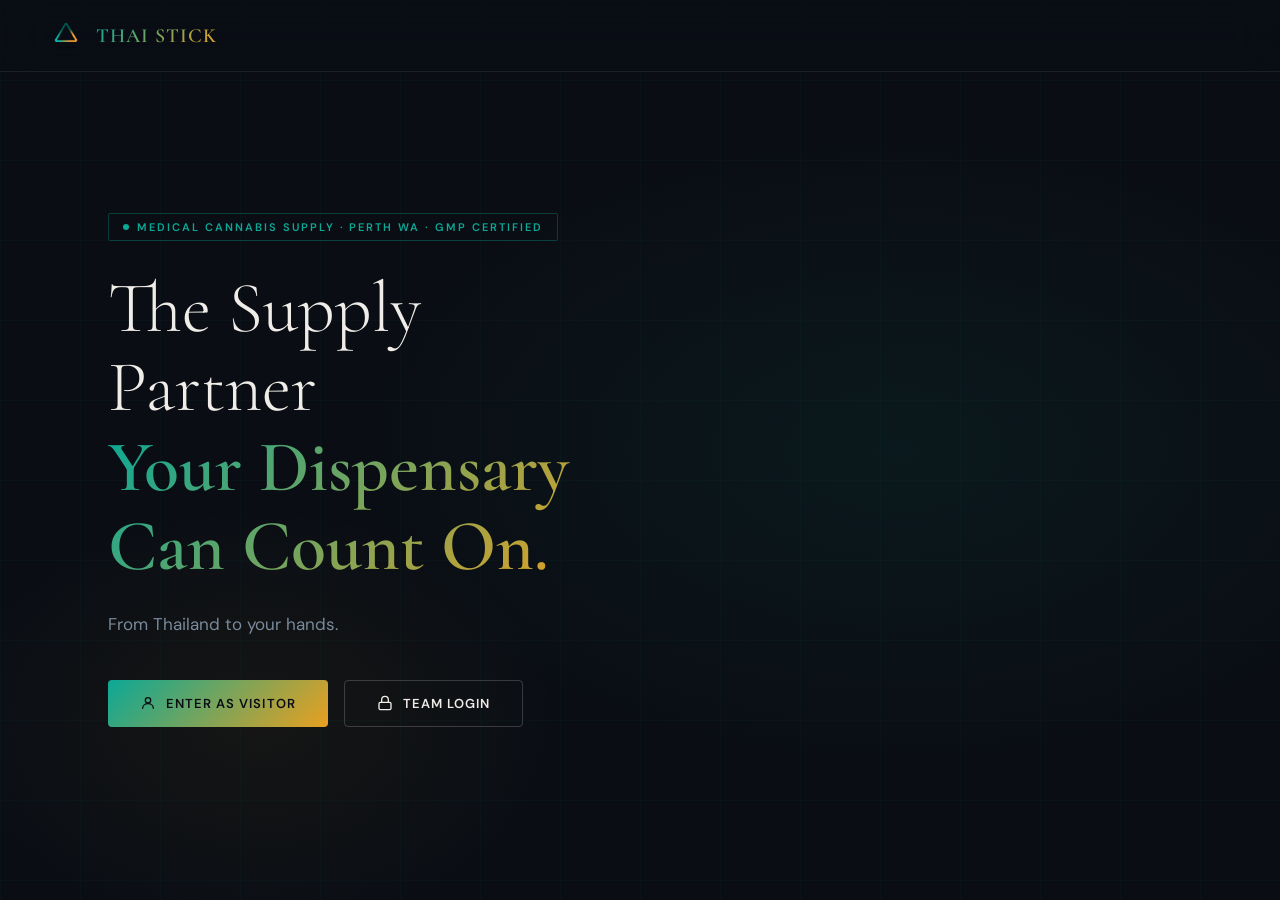
<file: index.html>
<!DOCTYPE html>
<html lang="en">
<head>
<meta charset="UTF-8"/>
<meta name="viewport" content="width=device-width, initial-scale=1.0"/>
<title>Thai Stick — Access</title>
<link rel="preconnect" href="https://fonts.googleapis.com">
<link href="https://fonts.googleapis.com/css2?family=Cormorant+Garamond:wght@300;400;500;600&family=DM+Sans:wght@300;400;500;600&family=DM+Mono:wght@400;500&display=swap" rel="stylesheet">
<link rel="stylesheet" href="styles.css">
<style>
.btn-access {
  display: inline-flex; align-items: center; gap: 10px;
  font-family: var(--font-body); font-size: 13px; font-weight: 600;
  letter-spacing: 0.08em; text-transform: uppercase;
  padding: 14px 32px; border-radius: 4px; cursor: pointer;
  border: none; transition: opacity 0.2s;
}
.btn-access-visitor {
  background: var(--grad); color: var(--dark);
}
.btn-access-visitor:hover { opacity: 0.85; }
.btn-access-team {
  background: transparent; color: var(--light);
  border: 1px solid rgba(255,255,255,0.18);
  transition: border-color 0.2s;
}
.btn-access-team:hover { border-color: rgba(255,255,255,0.4); }

/* PIN modal */
.pin-overlay { display: none; position: fixed; inset: 0; background: rgba(0,0,0,0.7); z-index: 2000; align-items: center; justify-content: center; }
.pin-overlay.open { display: flex; }
.pin-modal { background: var(--dark-2); border: 1px solid var(--border); border-radius: 12px; padding: 40px; width: 360px; max-width: 90vw; text-align: center; position: relative; }
.pin-title { font-family: var(--font-disp); font-size: 26px; font-weight: 400; color: var(--light); margin-bottom: 8px; }
.pin-sub { font-size: 13px; color: var(--muted); margin-bottom: 32px; }
.pin-inputs { display: flex; gap: 12px; justify-content: center; margin-bottom: 24px; }
.pin-digit { width: 56px; height: 64px; background: var(--dark-3); border: 1px solid var(--border); border-radius: 8px; color: var(--light); font-size: 28px; font-family: var(--font-mono); text-align: center; outline: none; transition: border-color 0.2s; }
.pin-digit:focus { border-color: var(--teal); }
.pin-error { font-size: 12px; color: #ff6b6b; margin-bottom: 16px; min-height: 18px; display: none; line-height: 1.5; }
.pin-error.show { display: block; }
.pin-submit { width: 100%; background: var(--grad); border: none; color: var(--dark); padding: 14px; font-size: 13px; font-weight: 600; letter-spacing: 0.08em; text-transform: uppercase; border-radius: 4px; cursor: pointer; transition: opacity 0.2s; font-family: var(--font-body); }
.pin-submit:hover { opacity: 0.85; }
.pin-submit:disabled { opacity: 0.5; cursor: not-allowed; }
.pin-close { position: absolute; top: 16px; right: 20px; background: none; border: none; color: var(--muted); font-size: 22px; cursor: pointer; line-height: 1; transition: color 0.2s; }
.pin-close:hover { color: var(--light); }

/* Registration modal */
.reg-label { display: block; font-size: 11px; color: var(--muted); font-weight: 600; letter-spacing: 0.08em; text-transform: uppercase; margin-bottom: 6px; }
.reg-input { width: 100%; background: var(--dark-3); border: 1px solid var(--border); border-radius: 8px; color: var(--light); font-size: 14px; font-family: var(--font-body); padding: 12px 16px; outline: none; transition: border-color 0.2s; box-sizing: border-box; }
.reg-input:focus { border-color: var(--teal); }
.reg-back { background: none; border: none; color: var(--muted); font-size: 12px; cursor: pointer; margin-top: 14px; font-family: var(--font-body); transition: color 0.2s; }
.reg-back:hover { color: var(--light); }
</style>
</head>
<body>

<nav>
  <a class="nav-logo" href="#">
    <img src="Thai Stick Logo.png" alt="Thai Stick">
    <span class="nav-logo-text">THAI STICK</span>
  </a>
</nav>

<section id="hero">
  <div class="hero-bg"></div>
  <div class="hero-grid-lines"></div>
  <div class="container">
    <div class="hero-inner">
      <div class="hero-content">
        <div class="hero-eyebrow">Medical Cannabis Supply · Perth WA · GMP Certified</div>
        <h1 class="hero-title">
          The Supply Partner
          <strong class="grad-text">Your Dispensary Can Count On.</strong>
        </h1>
        <p class="hero-sub">From Thailand to your hands.</p>
        <div class="hero-actions">
          <button class="btn-access btn-access-visitor" onclick="goVisitor()">
            <svg width="16" height="16" viewBox="0 0 24 24" fill="none" stroke="currentColor" stroke-width="2" stroke-linecap="round" stroke-linejoin="round"><circle cx="12" cy="8" r="4"/><path d="M4 20c0-4 3.6-7 8-7s8 3 8 7"/></svg>
            Enter As Visitor
          </button>
          <button class="btn-access btn-access-team" onclick="openPinModal()">
            <svg width="16" height="16" viewBox="0 0 24 24" fill="none" stroke="currentColor" stroke-width="2" stroke-linecap="round" stroke-linejoin="round"><rect x="3" y="11" width="18" height="11" rx="2"/><path d="M7 11V7a5 5 0 0 1 10 0v4"/></svg>
            Team Login
          </button>
        </div>
      </div>
    </div>
  </div>
</section>

<!-- VISITOR REGISTRATION MODAL -->
<div class="pin-overlay" id="reg-overlay">
  <div class="pin-modal" style="width:420px;max-width:92vw;">
    <div class="pin-title">Welcome</div>
    <div class="pin-sub">Please introduce yourself to view the catalogue</div>
    <div class="pin-error" id="reg-error">Please fill in all fields.</div>
    <div style="display:flex;flex-direction:column;gap:16px;margin-bottom:24px;text-align:left;">
      <div>
        <label class="reg-label">Full Name</label>
        <input class="reg-input" type="text" id="reg-name">
      </div>
      <div>
        <label class="reg-label">Company</label>
        <input class="reg-input" type="text" id="reg-company">
      </div>
      <div>
        <label class="reg-label">Email</label>
        <input class="reg-input" type="email" id="reg-email">
      </div>
      <div>
        <label class="reg-label">Phone Number</label>
        <input class="reg-input" type="tel" id="reg-phone">
      </div>
    </div>
    <button class="pin-submit" id="reg-submit" onclick="submitRegistration()">Access Catalogue</button>
    <div style="text-align:center;">
      <button class="reg-back" onclick="closeRegModal()">← Go Back</button>
      <button class="reg-back" onclick="openCustomerPinModal()" style="margin-left:16px;color:var(--teal);">Access with a Pin →</button>
    </div>
  </div>
</div>

<!-- CUSTOMER PIN MODAL -->
<div class="pin-overlay" id="customer-pin-overlay" onclick="closeCustomerPinOutside(event)">
  <div class="pin-modal">
    <button class="pin-close" onclick="closeCustomerPinModal()">×</button>
    <div class="pin-title">Customer Access</div>
    <div class="pin-sub">Enter your 4-digit customer PIN</div>
    <div class="pin-inputs">
      <input class="pin-digit" type="password" inputmode="numeric" maxlength="1" id="cp0" oninput="customerPinInput(0)" onkeydown="customerPinKeyDown(event,0)">
      <input class="pin-digit" type="password" inputmode="numeric" maxlength="1" id="cp1" oninput="customerPinInput(1)" onkeydown="customerPinKeyDown(event,1)">
      <input class="pin-digit" type="password" inputmode="numeric" maxlength="1" id="cp2" oninput="customerPinInput(2)" onkeydown="customerPinKeyDown(event,2)">
      <input class="pin-digit" type="password" inputmode="numeric" maxlength="1" id="cp3" oninput="customerPinInput(3)" onkeydown="customerPinKeyDown(event,3)">
    </div>
    <div class="pin-error" id="customer-pin-error">Invalid PIN. Please try again or contact Thai Stick.</div>
    <button class="pin-submit" id="customer-pin-submit" onclick="submitCustomerPin()">Verify Access</button>
  </div>
</div>

<!-- PIN MODAL -->
<div class="pin-overlay" id="pin-overlay" onclick="closePinOutside(event)">
  <div class="pin-modal">
    <button class="pin-close" onclick="closePinModal()">×</button>
    <div class="pin-title">Team Access</div>
    <div class="pin-sub">Enter your 4-digit access code</div>
    <div class="pin-inputs">
      <input class="pin-digit" type="password" inputmode="numeric" maxlength="1" id="p0" oninput="pinInput(0)" onkeydown="pinKeyDown(event,0)">
      <input class="pin-digit" type="password" inputmode="numeric" maxlength="1" id="p1" oninput="pinInput(1)" onkeydown="pinKeyDown(event,1)">
      <input class="pin-digit" type="password" inputmode="numeric" maxlength="1" id="p2" oninput="pinInput(2)" onkeydown="pinKeyDown(event,2)">
      <input class="pin-digit" type="password" inputmode="numeric" maxlength="1" id="p3" oninput="pinInput(3)" onkeydown="pinKeyDown(event,3)">
    </div>
    <div class="pin-error" id="pin-error">Invalid Access Code. Please try again or contact your Administrator.</div>
    <button class="pin-submit" id="pin-submit" onclick="submitPin()">Verify Access</button>
  </div>
</div>

<script>
const APPS_SCRIPT_URL = 'https://script.google.com/macros/s/AKfycbzha6ED7R4JqAXq0AqoBk1bndu0hJwDbyBrzJQawB093HvwGZT7fUQZ9cP7JzYGpPucEA/exec';

function goVisitor() {
  const existing = localStorage.getItem('visitor_info');
  if (existing) {
    sessionStorage.setItem('access', 'visitor');
    window.location.href = 'portfolio.html';
  } else {
    document.getElementById('reg-overlay').classList.add('open');
    setTimeout(() => document.getElementById('reg-name').focus(), 50);
  }
}
function closeRegModal() {
  document.getElementById('reg-overlay').classList.remove('open');
  document.getElementById('reg-error').classList.remove('show');
}
async function submitRegistration() {
  const name = document.getElementById('reg-name').value.trim();
  const company = document.getElementById('reg-company').value.trim();
  const email = document.getElementById('reg-email').value.trim();
  const phone = document.getElementById('reg-phone').value.trim();
  const err = document.getElementById('reg-error');
  const btn = document.getElementById('reg-submit');
  if (!name || !company || !email || !phone) {
    err.textContent = 'Please fill in all fields.';
    err.classList.add('show');
    return;
  }
  btn.disabled = true;
  btn.textContent = 'Saving…';
  err.classList.remove('show');
  const info = { name, company, email, phone };
  localStorage.setItem('visitor_info', JSON.stringify(info));
  try {
    await fetch(APPS_SCRIPT_URL, {
      method: 'POST',
      mode: 'no-cors',
      headers: { 'Content-Type': 'application/json' },
      body: JSON.stringify({ sheet: 'VisitorLog', ...info })
    });
  } catch(e) { /* continue even if logging fails */ }
  sessionStorage.setItem('access', 'visitor');
  window.location.href = 'portfolio.html';
}
function openPinModal() {
  document.getElementById('pin-overlay').classList.add('open');
  resetPin();
  setTimeout(() => document.getElementById('p0').focus(), 50);
}
function closePinModal() {
  document.getElementById('pin-overlay').classList.remove('open');
  resetPin();
}
function closePinOutside(e) {
  if (e.target === document.getElementById('pin-overlay')) closePinModal();
}
function resetPin() {
  ['p0','p1','p2','p3'].forEach(id => document.getElementById(id).value = '');
  const err = document.getElementById('pin-error');
  err.classList.remove('show');
  err.textContent = 'Invalid Access Code. Please try again or contact your Administrator.';
  const btn = document.getElementById('pin-submit');
  btn.disabled = false;
  btn.textContent = 'Verify Access';
}
function pinInput(i) {
  const val = document.getElementById('p' + i).value;
  if (!/^\d$/.test(val)) { document.getElementById('p' + i).value = ''; return; }
  if (i < 3) document.getElementById('p' + (i + 1)).focus();
  const pin = ['p0','p1','p2','p3'].map(id => document.getElementById(id).value).join('');
  if (pin.length === 4) submitPin();
}
function pinKeyDown(e, i) {
  if (e.key === 'Backspace' && !document.getElementById('p' + i).value && i > 0) {
    document.getElementById('p' + (i - 1)).focus();
  }
}
function fetchSheet(sheetName) {
  return new Promise((resolve, reject) => {
    const cb = 'cb_' + Date.now() + '_' + Math.random().toString(36).slice(2);
    const script = document.createElement('script');
    window[cb] = (data) => { delete window[cb]; document.head.removeChild(script); resolve(data); };
    script.src = `${APPS_SCRIPT_URL}?sheet=${sheetName}&callback=${cb}`;
    script.onerror = () => { delete window[cb]; reject(new Error('Failed')); };
    document.head.appendChild(script);
  });
}
async function submitPin() {
  const pin = ['p0','p1','p2','p3'].map(id => document.getElementById(id).value).join('');
  if (pin.length < 4) return;
  const btn = document.getElementById('pin-submit');
  const err = document.getElementById('pin-error');
  btn.disabled = true;
  btn.textContent = 'Verifying…';
  err.classList.remove('show');
  try {
    const rows = await fetchSheet('Pins');
    const match = rows && rows.find(r => String(r.pin).trim() === pin.trim());
    if (match) {
      sessionStorage.setItem('rep_name', match.name || '');
      sessionStorage.setItem('access', 'team');
      window.location.href = 'ThaiStick_Website.html';
    } else {
      err.classList.add('show');
      btn.disabled = false;
      btn.textContent = 'Verify Access';
      ['p0','p1','p2','p3'].forEach(id => document.getElementById(id).value = '');
      document.getElementById('p0').focus();
    }
  } catch(e) {
    err.textContent = 'Connection error. Please try again.';
    err.classList.add('show');
    btn.disabled = false;
    btn.textContent = 'Verify Access';
  }
}

function openCustomerPinModal() {
  closeRegModal();
  document.getElementById('customer-pin-overlay').classList.add('open');
  resetCustomerPin();
  setTimeout(() => document.getElementById('cp0').focus(), 50);
}
function closeCustomerPinModal() {
  document.getElementById('customer-pin-overlay').classList.remove('open');
  resetCustomerPin();
}
function closeCustomerPinOutside(e) {
  if (e.target === document.getElementById('customer-pin-overlay')) closeCustomerPinModal();
}
function resetCustomerPin() {
  ['cp0','cp1','cp2','cp3'].forEach(id => document.getElementById(id).value = '');
  const err = document.getElementById('customer-pin-error');
  err.classList.remove('show');
  err.textContent = 'Invalid PIN. Please try again or contact Thai Stick.';
  const btn = document.getElementById('customer-pin-submit');
  btn.disabled = false;
  btn.textContent = 'Verify Access';
}
function customerPinInput(i) {
  const val = document.getElementById('cp' + i).value;
  if (!/^\d$/.test(val)) { document.getElementById('cp' + i).value = ''; return; }
  if (i < 3) document.getElementById('cp' + (i + 1)).focus();
  const pin = ['cp0','cp1','cp2','cp3'].map(id => document.getElementById(id).value).join('');
  if (pin.length === 4) submitCustomerPin();
}
function customerPinKeyDown(e, i) {
  if (e.key === 'Backspace' && !document.getElementById('cp' + i).value && i > 0) {
    document.getElementById('cp' + (i - 1)).focus();
  }
}
async function submitCustomerPin() {
  const pin = ['cp0','cp1','cp2','cp3'].map(id => document.getElementById(id).value).join('');
  if (pin.length < 4) return;
  const btn = document.getElementById('customer-pin-submit');
  const err = document.getElementById('customer-pin-error');
  btn.disabled = true;
  btn.textContent = 'Verifying…';
  err.classList.remove('show');
  try {
    const rows = await fetchSheet('Customer_Pins');
    const match = rows && rows.find(r => String(r.pin).trim() === pin.trim());
    if (match) {
      sessionStorage.setItem('access', 'visitor');
      sessionStorage.setItem('customer_name', match.name || '');
      window.location.href = 'portfolio.html';
    } else {
      err.classList.add('show');
      btn.disabled = false;
      btn.textContent = 'Verify Access';
      ['cp0','cp1','cp2','cp3'].forEach(id => document.getElementById(id).value = '');
      document.getElementById('cp0').focus();
    }
  } catch(e) {
    err.textContent = 'Connection error. Please try again.';
    err.classList.add('show');
    btn.disabled = false;
    btn.textContent = 'Verify Access';
  }
}

// Nav scroll effect
window.addEventListener('scroll', () => {
  const nav = document.querySelector('nav');
  if (nav) nav.style.background = window.scrollY > 60 ? 'rgba(10,14,20,0.97)' : 'rgba(10,14,20,0.85)';
});
</script>
</body>
</html>
</file>
<file: styles.css>
﻿
:root {
  --teal:       #0BA896;
  --teal-dark:  #077A6E;
  --teal-glow:  rgba(11,168,150,0.15);
  --amber:      #E8A020;
  --amber-dark: #C07010;
  --amber-glow: rgba(232,160,32,0.15);
  --dark:       #0A0E14;
  --dark-2:     #111820;
  --dark-3:     #1A2230;
  --dark-4:     #222E40;
  --light:      #F0EDE8;
  --light-2:    #D8D4CC;
  --muted:      #7A8A9A;
  --border:     rgba(255,255,255,0.08);
  --font-disp:  'Cormorant Garamond', serif;
  --font-body:  'DM Sans', sans-serif;
  --font-mono:  'DM Mono', monospace;
  --grad:       linear-gradient(135deg, var(--teal), var(--amber));
  --grad-text:  linear-gradient(135deg, #0BA896 0%, #E8A020 100%);
}

*, *::before, *::after { box-sizing: border-box; margin: 0; padding: 0; }

html { scroll-behavior: smooth; }

body {
  font-family: var(--font-body);
  background: var(--dark);
  color: var(--light);
  overflow-x: hidden;
  cursor: default;
}

/* ── SCROLLBAR ── */
::-webkit-scrollbar { width: 4px; }
::-webkit-scrollbar-track { background: var(--dark); }
::-webkit-scrollbar-thumb { background: var(--teal); border-radius: 2px; }

/* ── GRADIENT TEXT ── */
.grad-text {
  background: var(--grad-text);
  -webkit-background-clip: text;
  -webkit-text-fill-color: transparent;
  background-clip: text;
}

/* ══════════════════════════════
   NAV
══════════════════════════════ */
nav {
  position: fixed; top: 0; left: 0; right: 0; z-index: 1000;
  display: flex; align-items: center; justify-content: space-between;
  padding: 0 48px;
  height: 72px;
  background: rgba(10,14,20,0.85);
  backdrop-filter: blur(20px);
  border-bottom: 1px solid var(--border);
  transition: all 0.3s;
}
.nav-logo {
  display: flex; align-items: center; gap: 12px;
  text-decoration: none;
}
.nav-logo img { height: 36px; width: 36px; object-fit: contain; }
.nav-logo-text {
  font-family: var(--font-disp);
  font-size: 20px; font-weight: 600;
  letter-spacing: 0.05em;
  background: var(--grad-text);
  -webkit-background-clip: text;
  -webkit-text-fill-color: transparent;
  background-clip: text;
}
.nav-links {
  display: flex; align-items: center; gap: 36px;
  list-style: none;
}
.nav-links a {
  color: var(--light-2);
  text-decoration: none;
  font-size: 13px;
  font-weight: 500;
  letter-spacing: 0.06em;
  text-transform: uppercase;
  transition: color 0.2s;
}
.nav-links a:hover { color: var(--teal); }
.nav-cta {
  background: var(--grad);
  color: var(--dark) !important;
  padding: 8px 20px;
  border-radius: 4px;
  font-weight: 600 !important;
  transition: opacity 0.2s !important;
}
.nav-cta:hover { opacity: 0.85; color: var(--dark) !important; }

/* mobile nav toggle */
.nav-toggle { display: none; flex-direction: column; gap: 5px; cursor: pointer; }
.nav-toggle span { width: 22px; height: 1.5px; background: var(--light); border-radius: 2px; transition: all 0.3s; }

/* ══════════════════════════════
   SECTIONS GENERAL
══════════════════════════════ */
section { position: relative; }
.container { max-width: 1160px; margin: 0 auto; padding: 0 48px; }
.section-label {
  font-size: 11px; font-weight: 600; letter-spacing: 0.2em;
  text-transform: uppercase; color: var(--teal);
  margin-bottom: 16px;
}
.section-title {
  font-family: var(--font-disp);
  font-size: clamp(36px, 5vw, 54px);
  font-weight: 400; line-height: 1.15;
  margin-bottom: 20px;
}
.section-sub {
  font-size: 16px; color: var(--muted);
  line-height: 1.7; max-width: 560px;
}
.divider {
  width: 48px; height: 2px;
  background: var(--grad);
  margin: 24px 0;
}

/* ══════════════════════════════
   HERO — SCREEN 1
══════════════════════════════ */
#hero {
  min-height: 100vh;
  display: flex; align-items: center;
  padding: 120px 0 80px;
  overflow: hidden;
}
.hero-bg {
  position: absolute; inset: 0; z-index: 0;
  background:
    radial-gradient(ellipse 60% 50% at 70% 50%, rgba(11,168,150,0.07) 0%, transparent 70%),
    radial-gradient(ellipse 40% 40% at 20% 80%, rgba(232,160,32,0.05) 0%, transparent 60%),
    var(--dark);
}
.hero-grid-lines {
  position: absolute; inset: 0; z-index: 0; opacity: 0.03;
  background-image:
    linear-gradient(var(--teal) 1px, transparent 1px),
    linear-gradient(90deg, var(--teal) 1px, transparent 1px);
  background-size: 80px 80px;
}
.hero-inner {
  position: relative; z-index: 1;
  display: grid; grid-template-columns: 1fr 1fr;
  gap: 80px; align-items: center;
}
.hero-eyebrow {
  display: inline-flex; align-items: center; gap: 8px;
  font-size: 11px; font-weight: 600; letter-spacing: 0.18em;
  text-transform: uppercase; color: var(--teal);
  border: 1px solid rgba(11,168,150,0.3);
  padding: 6px 14px; border-radius: 2px;
  margin-bottom: 28px;
}
.hero-eyebrow::before {
  content: ''; width: 6px; height: 6px;
  border-radius: 50%; background: var(--teal);
  animation: pulse 2s infinite;
}
@keyframes pulse {
  0%,100% { opacity: 1; } 50% { opacity: 0.3; }
}
.hero-title {
  font-family: var(--font-disp);
  font-size: clamp(44px, 6vw, 72px);
  font-weight: 300; line-height: 1.1;
  margin-bottom: 24px;
}
.hero-title strong { font-weight: 600; display: block; }
.hero-sub {
  font-size: 17px; color: var(--muted);
  line-height: 1.75; margin-bottom: 40px;
  max-width: 480px;
}
.hero-creds {
  display: flex; flex-wrap: wrap; gap: 8px;
  margin-bottom: 44px;
}
.cred-pill {
  font-size: 11px; font-weight: 500; letter-spacing: 0.08em;
  color: var(--light-2);
  border: 1px solid var(--border);
  padding: 5px 12px; border-radius: 2px;
  background: rgba(255,255,255,0.03);
}
.hero-actions { display: flex; gap: 16px; flex-wrap: wrap; }
.btn-primary {
  display: inline-flex; align-items: center; gap: 8px;
  background: var(--grad);
  color: var(--dark);
  font-size: 13px; font-weight: 600;
  letter-spacing: 0.06em; text-transform: uppercase;
  padding: 14px 28px; border-radius: 4px;
  text-decoration: none;
  transition: opacity 0.2s, transform 0.2s;
  border: none; cursor: pointer;
}
.btn-primary:hover { opacity: 0.88; transform: translateY(-1px); }
.btn-secondary {
  display: inline-flex; align-items: center; gap: 8px;
  background: transparent;
  color: var(--light);
  font-size: 13px; font-weight: 500;
  letter-spacing: 0.06em; text-transform: uppercase;
  padding: 14px 28px; border-radius: 4px;
  text-decoration: none;
  border: 1px solid var(--border);
  transition: border-color 0.2s, color 0.2s;
  cursor: pointer;
}
.btn-secondary:hover { border-color: var(--teal); color: var(--teal); }

/* hero right — visual */
.hero-visual {
  display: flex; align-items: center; justify-content: center;
  position: relative;
}
.hero-logo-wrap {
  position: relative;
  width: 320px; height: 320px;
  display: flex; align-items: center; justify-content: center;
}
.hero-logo-ring {
  position: absolute; inset: 0;
  border-radius: 50%;
  border: 1px solid rgba(11,168,150,0.2);
  animation: spin 20s linear infinite;
}
.hero-logo-ring::before {
  content: '';
  position: absolute; top: -3px; left: 50%;
  width: 6px; height: 6px;
  background: var(--teal);
  border-radius: 50%;
  transform: translateX(-50%);
}
@keyframes spin { from { transform: rotate(0deg); } to { transform: rotate(360deg); } }
.hero-logo-ring-2 {
  position: absolute;
  inset: 24px;
  border-radius: 50%;
  border: 1px solid rgba(232,160,32,0.12);
  animation: spin 30s linear infinite reverse;
}
.hero-logo-glow {
  position: absolute; inset: 48px;
  border-radius: 50%;
  background: radial-gradient(ellipse, rgba(11,168,150,0.08), transparent 70%);
}
.hero-logo-img {
  width: 160px; height: 160px;
  object-fit: contain;
  position: relative; z-index: 1;
  filter: drop-shadow(0 0 24px rgba(11,168,150,0.3));
}
.hero-stat-cards {
  position: absolute; right: -20px;
  display: flex; flex-direction: column; gap: 10px;
}
.hero-stat {
  background: rgba(17,24,32,0.9);
  border: 1px solid var(--border);
  border-left: 2px solid var(--teal);
  padding: 10px 16px;
  border-radius: 4px;
  backdrop-filter: blur(10px);
  min-width: 140px;
}
.hero-stat-val {
  font-family: var(--font-mono);
  font-size: 18px; font-weight: 500;
  color: var(--teal); margin-bottom: 2px;
}
.hero-stat-label { font-size: 10px; color: var(--muted); letter-spacing: 0.08em; }

/* ══════════════════════════════
   WHY THAI STICK — SCREEN 2
══════════════════════════════ */
#why {
  padding: 120px 0;
  background: var(--dark-2);
}
.why-inner {
  display: grid; grid-template-columns: 1fr 1fr;
  gap: 80px; align-items: start;
}
/* supply chain */
.chain-wrap { margin-top: 40px; }
.chain-step {
  display: flex; align-items: flex-start; gap: 20px;
  margin-bottom: 0;
  position: relative;
}
.chain-step:not(:last-child)::after {
  content: '';
  position: absolute;
  left: 21px; top: 44px;
  width: 1px; height: calc(100% + 8px);
  background: linear-gradient(to bottom, var(--teal), var(--amber));
  opacity: 0.3;
}
.chain-icon {
  width: 44px; height: 44px; flex-shrink: 0;
  border-radius: 50%;
  background: var(--dark-3);
  border: 1px solid var(--border);
  display: flex; align-items: center; justify-content: center;
  font-size: 18px;
  position: relative; z-index: 1;
}
.chain-content { padding: 8px 0 32px; }
.chain-name {
  font-size: 13px; font-weight: 600;
  letter-spacing: 0.08em; text-transform: uppercase;
  color: var(--teal); margin-bottom: 4px;
}
.chain-detail { font-size: 14px; color: var(--muted); line-height: 1.6; }

/* differentiators */
.diff-grid {
  display: grid; grid-template-columns: 1fr 1fr;
  gap: 2px; margin-top: 40px;
}
.diff-card {
  background: var(--dark-3);
  padding: 24px;
  transition: background 0.2s;
}
.diff-card:hover { background: var(--dark-4); }
.diff-icon { font-size: 24px; margin-bottom: 12px; }
.diff-title {
  font-size: 13px; font-weight: 600;
  margin-bottom: 8px; color: var(--light);
}
.diff-desc { font-size: 13px; color: var(--muted); line-height: 1.6; }

.compliance-stmt {
  margin-top: 48px;
  padding: 24px 28px;
  border-left: 2px solid var(--teal);
  background: var(--teal-glow);
  border-radius: 0 4px 4px 0;
}
.compliance-stmt p {
  font-size: 14px; color: var(--light-2);
  line-height: 1.75; font-style: italic;
}

/* ══════════════════════════════
   PRICING CALCULATOR — SCREEN 3
══════════════════════════════ */
#pricing {
  padding: 120px 0;
  background: var(--dark);
}
.pricing-inner {
  display: grid; grid-template-columns: 1fr 1.4fr;
  gap: 80px; align-items: start;
}
.calc-box {
  background: var(--dark-2);
  border: 1px solid var(--border);
  border-radius: 8px;
  padding: 36px;
}
.calc-title {
  font-size: 13px; font-weight: 600; letter-spacing: 0.12em;
  text-transform: uppercase; color: var(--teal);
  margin-bottom: 28px;
}
.calc-field { margin-bottom: 24px; }
.calc-label {
  font-size: 12px; font-weight: 500; letter-spacing: 0.08em;
  text-transform: uppercase; color: var(--muted);
  margin-bottom: 8px;
}
.calc-input {
  width: 100%;
  background: var(--dark-3);
  border: 1px solid var(--border);
  border-radius: 4px;
  color: var(--light);
  font-family: var(--font-mono);
  font-size: 18px; font-weight: 500;
  padding: 12px 16px;
  outline: none;
  transition: border-color 0.2s;
}
.calc-input:focus { border-color: var(--teal); }
.vol-select {
  display: grid; grid-template-columns: repeat(4,1fr); gap: 6px;
}
.vol-btn {
  background: var(--dark-3);
  border: 1px solid var(--border);
  border-radius: 4px;
  color: var(--muted);
  font-size: 12px; font-weight: 500;
  padding: 10px 6px;
  text-align: center;
  cursor: pointer;
  transition: all 0.2s;
}
.vol-btn:hover, .vol-btn.active {
  background: var(--teal-glow);
  border-color: var(--teal);
  color: var(--teal);
}
.calc-divider { height: 1px; background: var(--border); margin: 24px 0; }
.calc-results { display: flex; flex-direction: column; gap: 12px; }
.calc-result-row {
  display: flex; justify-content: space-between; align-items: center;
}
.calc-result-label { font-size: 13px; color: var(--muted); }
.calc-result-val {
  font-family: var(--font-mono);
  font-size: 14px; font-weight: 500; color: var(--light);
}
.calc-result-big {
  background: var(--dark-3);
  border: 1px solid var(--teal);
  border-radius: 6px;
  padding: 20px;
  margin-top: 8px;
  text-align: center;
}
.calc-result-big-label { font-size: 11px; color: var(--teal); letter-spacing: 0.12em; text-transform: uppercase; margin-bottom: 6px; }
.calc-result-big-val {
  font-family: var(--font-disp);
  font-size: 42px; font-weight: 600;
  background: var(--grad-text);
  -webkit-background-clip: text; -webkit-text-fill-color: transparent;
  background-clip: text;
}
.calc-result-big-sub { font-size: 12px; color: var(--muted); margin-top: 4px; }
.calc-disclaimer {
  font-size: 11px; color: var(--muted);
  font-style: italic; margin-top: 20px;
  line-height: 1.6;
}

/* tier table */
.tier-table-wrap { overflow: hidden; border-radius: 8px; border: 1px solid var(--border); }
.tier-table { width: 100%; border-collapse: collapse; }
.tier-table th {
  background: var(--dark-3);
  font-size: 10px; font-weight: 600;
  letter-spacing: 0.14em; text-transform: uppercase;
  color: var(--muted); padding: 14px 16px;
  text-align: left; border-bottom: 1px solid var(--border);
}
.tier-table td {
  padding: 16px; font-size: 13px;
  border-bottom: 1px solid var(--border);
  vertical-align: middle;
}
.tier-table tr:last-child td { border-bottom: none; }
.tier-table tr:hover td { background: rgba(255,255,255,0.02); }
.tier-table tr.highlighted td { background: var(--teal-glow); }
.tier-row { cursor: pointer; }
.tier-row.active td { background: rgba(11,168,150,0.07) !important; }
.tier-name { font-weight: 600; color: var(--light); }
.tier-vol { font-size: 11px; color: var(--muted); margin-top: 2px; }
.price-chip {
  font-family: var(--font-mono);
  font-size: 16px; font-weight: 500; color: var(--teal);
}
.margin-bar-wrap { display: flex; align-items: center; gap: 10px; }
.margin-bar {
  height: 4px; border-radius: 2px;
  background: var(--grad); flex-shrink: 0;
}
.margin-val { font-size: 12px; font-weight: 600; color: var(--light); }

/* ══════════════════════════════
   PRODUCT CATALOGUE — SCREEN 4
══════════════════════════════ */
#products {
  padding: 120px 0;
  background: var(--dark-2);
}
.filter-bar {
  display: flex; gap: 8px; flex-wrap: wrap;
  margin-bottom: 48px;
}
.filter-btn {
  font-size: 11px; font-weight: 600;
  letter-spacing: 0.1em; text-transform: uppercase;
  padding: 8px 18px; border-radius: 2px;
  border: 1px solid var(--border);
  background: transparent;
  color: var(--muted); cursor: pointer;
  transition: all 0.2s;
}
.filter-btn:hover, .filter-btn.active {
  border-color: var(--teal);
  color: var(--teal);
  background: var(--teal-glow);
}
.sku-grid {
  display: grid; grid-template-columns: repeat(3,1fr);
  gap: 2px;
}
.sku-card {
  background: var(--dark-3);
  padding: 28px;
  cursor: pointer;
  transition: background 0.2s;
  position: relative;
  overflow: hidden;
}
.sku-card::before {
  content: '';
  position: absolute; top: 0; left: 0; right: 0;
  height: 2px;
  background: var(--grad);
  opacity: 0;
  transition: opacity 0.3s;
}
.sku-card:hover { background: var(--dark-4); }
.sku-card:hover::before { opacity: 1; }
.sku-card.hidden { display: none; }
.sku-ind {
  display: inline-block;
  font-size: 10px; font-weight: 700;
  letter-spacing: 0.12em; text-transform: uppercase;
  padding: 4px 10px; border-radius: 2px;
  margin-bottom: 16px;
}
.ind-sleep   { background: rgba(100,160,255,0.12); color: #64A0FF; }
.ind-pain    { background: rgba(255,100,100,0.12); color: #FF7070; }
.ind-anxiety { background: rgba(160,100,255,0.12); color: #A070FF; }
.ind-depression { background: rgba(255,180,50,0.12); color: #FFB432; }
.ind-premium { background: rgba(11,168,150,0.12); color: var(--teal); }
.sku-name {
  font-family: var(--font-disp);
  font-size: 22px; font-weight: 600;
  margin-bottom: 16px; color: var(--light);
}
.thc-wrap { margin-bottom: 16px; }
.thc-label { font-size: 10px; color: var(--muted); letter-spacing: 0.1em; margin-bottom: 6px; }
.thc-bar-bg {
  height: 3px; background: var(--dark);
  border-radius: 2px; overflow: hidden; margin-bottom: 4px;
}
.thc-bar-fill {
  height: 100%; border-radius: 2px;
  background: var(--grad);
}
.thc-val { font-family: var(--font-mono); font-size: 14px; font-weight: 500; color: var(--teal); }
.sku-price {
  font-size: 12px; color: var(--muted);
  margin-bottom: 8px;
}
.sku-price span { color: var(--teal); font-weight: 600; }
.sku-margin {
  font-size: 12px; color: var(--muted); margin-bottom: 16px;
}
.sku-margin span { color: var(--amber); font-weight: 600; }
.sku-note { font-size: 12px; color: var(--muted); line-height: 1.6; margin-bottom: 20px; }
.btn-detail {
  width: 100%;
  background: transparent;
  border: 1px solid var(--border);
  color: var(--light-2);
  font-size: 11px; font-weight: 600;
  letter-spacing: 0.1em; text-transform: uppercase;
  padding: 10px;
  border-radius: 3px;
  cursor: pointer;
  transition: all 0.2s;
  display: flex; align-items: center; justify-content: center; gap: 6px;
}
.btn-detail:hover { border-color: var(--teal); color: var(--teal); }
.btn-detail svg { width: 12px; height: 12px; }

/* bundle */
.bundle-wrap {
  margin-top: 48px;
  padding: 36px;
  background: var(--dark-3);
  border: 1px solid rgba(11,168,150,0.2);
  border-radius: 8px;
}
.bundle-title {
  font-size: 12px; font-weight: 600; letter-spacing: 0.14em;
  text-transform: uppercase; color: var(--teal); margin-bottom: 6px;
}
.bundle-sub { font-size: 14px; color: var(--muted); margin-bottom: 28px; }
.bundle-items { display: grid; grid-template-columns: repeat(3,1fr); gap: 16px; }
.bundle-item {
  background: var(--dark-2);
  border: 1px solid var(--border);
  border-radius: 4px; padding: 18px;
}
.bundle-ind {
  font-size: 10px; font-weight: 700; letter-spacing: 0.12em;
  text-transform: uppercase; color: var(--teal); margin-bottom: 6px;
}
.bundle-sku-name { font-size: 14px; font-weight: 600; margin-bottom: 4px; }
.bundle-thc { font-family: var(--font-mono); font-size: 12px; color: var(--muted); }

/* ── MODAL ── */
.modal-overlay {
  position: fixed; inset: 0; z-index: 2000;
  background: rgba(10,14,20,0.92);
  display: flex; align-items: center; justify-content: center;
  opacity: 0; pointer-events: none;
  transition: opacity 0.3s;
  padding: 24px;
}
.modal-overlay.open { opacity: 1; pointer-events: all; }
.modal {
  position: relative;
  background: var(--dark-2);
  border: 1px solid var(--border);
  border-radius: 8px;
  max-width: 680px; width: 100%;
  max-height: 85vh;
  overflow-y: auto;
  transform: translateY(20px);
  transition: transform 0.3s;
}
.modal-overlay.open .modal { transform: translateY(0); }
.modal-header {
  padding: 28px 32px 0 32px;
  display: flex; align-items: flex-start; gap: 16px;
}
.modal-header-left { flex: 1; min-width: 0; }
.modal-photo {
  width: 150px; aspect-ratio: 3/4; flex-shrink: 0;
  border-radius: 8px; overflow: hidden;
  border: 1px solid var(--border);
  background: var(--dark-3);
  display: flex; align-items: center; justify-content: center;
  cursor: pointer; transition: opacity 0.2s;
}
.modal-photo:hover { opacity: 0.85; }
.modal-photo img { width: 100%; height: 100%; object-fit: cover; }
.img-lightbox {
  display: none; position: fixed; inset: 0; z-index: 9999;
  background: rgba(0,0,0,0.92); align-items: center; justify-content: center;
  cursor: zoom-out;
}
.img-lightbox img {
  max-width: 90vw; max-height: 90vh;
  border-radius: 10px; object-fit: contain;
  box-shadow: 0 8px 60px rgba(0,0,0,0.8);
}
.modal-photo-placeholder {
  width: 100%; height: 100%;
  display: flex; flex-direction: column; align-items: center; justify-content: center;
  gap: 8px; color: var(--muted);
}
.modal-photo-placeholder svg { opacity: 0.3; }
.modal-photo-placeholder span { font-size: 10px; letter-spacing: 0.08em; text-transform: uppercase; opacity: 0.4; }
.modal-qr-wrap {
  display: flex; align-items: center; gap: 20px;
}
.modal-qr-img {
  width: 110px; height: 110px; flex-shrink: 0;
  border-radius: 6px; overflow: hidden;
  border: 1px solid var(--border);
  background: var(--dark-3);
  display: flex; align-items: center; justify-content: center;
}
.modal-qr-img img { width: 100%; height: 100%; object-fit: contain; }
.modal-qr-placeholder {
  width: 100%; height: 100%;
  display: flex; flex-direction: column; align-items: center; justify-content: center;
  gap: 6px; color: var(--muted);
}
.modal-qr-placeholder svg { opacity: 0.3; }
.modal-qr-placeholder span { font-size: 9px; letter-spacing: 0.08em; text-transform: uppercase; opacity: 0.4; }
.modal-qr-note { font-size: 12px; color: var(--muted); line-height: 1.6; }
.modal-close {
  position: absolute; top: 16px; right: 20px;
  background: none; border: none;
  color: var(--muted); font-size: 24px;
  cursor: pointer; line-height: 1;
  transition: color 0.2s; z-index: 10;
}
.modal-close:hover { color: var(--light); }
.modal-body { padding: 24px 32px 32px; }
.modal-ind { margin-bottom: 8px; }
.modal-name {
  font-family: var(--font-disp);
  font-size: 32px; font-weight: 600;
  margin-bottom: 24px;
}
.modal-section { margin-bottom: 28px; }
.modal-section-title {
  font-size: 10px; font-weight: 700; letter-spacing: 0.16em;
  text-transform: uppercase; color: var(--teal);
  margin-bottom: 12px; padding-bottom: 8px;
  border-bottom: 1px solid var(--border);
}
.modal-potency {
  display: grid; grid-template-columns: 1fr 1fr;
  gap: 16px; margin-bottom: 16px;
}
.potency-item { }
.potency-label { font-size: 11px; color: var(--muted); margin-bottom: 4px; }
.potency-val {
  font-family: var(--font-mono);
  font-size: 20px; font-weight: 500; color: var(--teal);
}
.terpene-list { display: flex; flex-direction: column; gap: 10px; }
.terpene-row {
  display: flex; justify-content: space-between;
  align-items: center; font-size: 13px;
}
.terpene-name { color: var(--light); font-weight: 500; }
.terpene-effect { color: var(--muted); font-size: 12px; }
.indication-list { display: flex; flex-direction: column; gap: 10px; }
.indication-item {
  padding: 12px 16px;
  background: var(--dark-3);
  border-radius: 4px; font-size: 13px;
}
.indication-item strong { color: var(--teal); display: block; margin-bottom: 4px; font-size: 12px; }
.coa-grid {
  display: grid; grid-template-columns: repeat(2,1fr); gap: 8px;
}
.coa-item {
  display: flex; align-items: center; gap: 10px;
  padding: 10px 14px;
  background: var(--dark-3); border-radius: 4px;
}
.coa-pass {
  width: 8px; height: 8px; border-radius: 50%;
  background: var(--teal); flex-shrink: 0;
}
.coa-label { font-size: 12px; color: var(--light-2); }
.btn-coa {
  width: 100%;
  background: var(--grad);
  color: var(--dark);
  font-size: 12px; font-weight: 700;
  letter-spacing: 0.1em; text-transform: uppercase;
  padding: 14px;
  border-radius: 4px; border: none;
  cursor: pointer;
  transition: opacity 0.2s;
  margin-top: 8px;
}
.btn-coa:hover { opacity: 0.85; }

/* ══════════════════════════════
   COMPLIANCE — SCREEN 5
══════════════════════════════ */
#compliance {
  padding: 120px 0;
  background: var(--dark);
}
.compliance-grid {
  display: grid; grid-template-columns: repeat(3,1fr);
  gap: 2px; margin-top: 60px;
}
.comp-card {
  background: var(--dark-2);
  padding: 32px 28px;
}
.comp-num {
  font-family: var(--font-mono);
  font-size: 11px; color: var(--teal);
  letter-spacing: 0.12em; margin-bottom: 16px;
}
.comp-title { font-size: 16px; font-weight: 600; margin-bottom: 12px; }
.comp-text { font-size: 13px; color: var(--muted); line-height: 1.75; }
.reg-terms {
  margin-top: 60px;
  padding: 36px;
  background: var(--dark-2);
  border: 1px solid var(--border);
  border-radius: 8px;
}
.reg-terms-title {
  font-size: 12px; font-weight: 600; letter-spacing: 0.14em;
  text-transform: uppercase; color: var(--teal); margin-bottom: 20px;
}
.terms-grid {
  display: grid; grid-template-columns: repeat(4,1fr); gap: 12px;
}
.term-pill {
  background: var(--dark-3);
  border: 1px solid var(--border);
  border-radius: 4px; padding: 10px 14px;
  text-align: center;
}
.term-pill-code {
  font-family: var(--font-mono);
  font-size: 13px; font-weight: 500; color: var(--teal);
  margin-bottom: 4px;
}
.term-pill-desc { font-size: 10px; color: var(--muted); }

/* ══════════════════════════════
   FAQ — SCREEN 6
══════════════════════════════ */
#faq {
  padding: 120px 0;
  background: var(--dark-2);
}
.faq-inner {
  display: grid; grid-template-columns: 1fr 1.5fr;
  gap: 80px; align-items: start;
}
.faq-list { display: flex; flex-direction: column; gap: 2px; }
.faq-item {
  background: var(--dark-3);
  border-radius: 0;
  overflow: hidden;
}
.faq-question {
  width: 100%; text-align: left;
  background: none; border: none;
  display: flex; justify-content: space-between; align-items: center;
  padding: 20px 24px;
  color: var(--light);
  font-size: 15px; font-weight: 500;
  cursor: pointer; transition: color 0.2s;
  gap: 16px;
}
.faq-question:hover { color: var(--teal); }
.faq-icon {
  width: 20px; height: 20px; flex-shrink: 0;
  border: 1px solid var(--border);
  border-radius: 50%;
  display: flex; align-items: center; justify-content: center;
  font-size: 14px; color: var(--teal);
  transition: transform 0.3s;
}
.faq-item.open .faq-icon { transform: rotate(45deg); }
.faq-answer {
  max-height: 0; overflow: hidden;
  transition: max-height 0.4s ease, padding 0.3s;
  padding: 0 24px;
}
.faq-item.open .faq-answer {
  max-height: 300px;
  padding: 0 24px 20px;
}
.faq-answer p {
  font-size: 14px; color: var(--muted);
  line-height: 1.75;
  border-top: 1px solid var(--border);
  padding-top: 16px;
}

/* ══════════════════════════════
   CONTACT — SCREEN 7
══════════════════════════════ */
#contact {
  padding: 120px 0;
  background: var(--dark);
}
.contact-inner {
  display: grid; grid-template-columns: 1fr 1.3fr;
  gap: 80px;
}
.contact-info { }
.contact-detail {
  display: flex; align-items: flex-start; gap: 16px;
  margin-bottom: 28px;
}
.contact-icon {
  width: 40px; height: 40px; flex-shrink: 0;
  background: var(--dark-2);
  border: 1px solid var(--border);
  border-radius: 4px;
  display: flex; align-items: center; justify-content: center;
  font-size: 16px;
}
.contact-info-label { font-size: 11px; color: var(--muted); margin-bottom: 4px; letter-spacing: 0.08em; }
.contact-info-val { font-size: 15px; color: var(--light); font-weight: 500; }
.response-promise {
  margin-top: 40px; padding: 20px 24px;
  background: var(--teal-glow);
  border: 1px solid rgba(11,168,150,0.2);
  border-radius: 4px;
}
.response-promise p { font-size: 13px; color: var(--light-2); line-height: 1.6; }
.response-promise strong { color: var(--teal); }
.contact-form {
  background: var(--dark-2);
  border: 1px solid var(--border);
  border-radius: 8px;
  padding: 40px;
}
.form-grid { display: grid; grid-template-columns: 1fr 1fr; gap: 16px; }
.form-group { margin-bottom: 16px; }
.form-group.full { grid-column: 1/-1; }
.form-label {
  display: block;
  font-size: 11px; font-weight: 600;
  letter-spacing: 0.08em; text-transform: uppercase;
  color: var(--muted); margin-bottom: 8px;
}
.form-input, .form-select, .form-textarea {
  width: 100%;
  background: var(--dark-3);
  border: 1px solid var(--border);
  border-radius: 4px;
  color: var(--light);
  font-family: var(--font-body);
  font-size: 14px;
  padding: 12px 16px;
  outline: none;
  transition: border-color 0.2s;
}
.form-input:focus, .form-select:focus, .form-textarea:focus {
  border-color: var(--teal);
}
.form-select option { background: var(--dark-3); }
.form-textarea { resize: vertical; min-height: 100px; }
.form-coa-row {
  display: flex; align-items: center; gap: 12px;
  padding: 14px 16px;
  background: var(--dark-3);
  border: 1px solid var(--border);
  border-radius: 4px; margin-bottom: 16px;
  cursor: pointer;
}
.form-coa-check {
  width: 18px; height: 18px;
  border: 1px solid var(--border);
  border-radius: 3px;
  display: flex; align-items: center; justify-content: center;
  flex-shrink: 0; transition: all 0.2s;
}
.form-coa-check.checked {
  background: var(--teal);
  border-color: var(--teal);
}
.form-coa-check.checked::after { content: '✓'; color: var(--dark); font-size: 11px; font-weight: 700; }
.form-coa-label { font-size: 13px; color: var(--light-2); }
.btn-submit {
  width: 100%;
  background: var(--grad);
  color: var(--dark);
  font-size: 13px; font-weight: 700;
  letter-spacing: 0.1em; text-transform: uppercase;
  padding: 16px;
  border-radius: 4px; border: none;
  cursor: pointer;
  transition: opacity 0.2s, transform 0.2s;
}
.btn-submit:hover { opacity: 0.88; transform: translateY(-1px); }

/* ══════════════════════════════
   FOOTER
══════════════════════════════ */
footer {
  background: var(--dark-2);
  border-top: 1px solid var(--border);
  padding: 48px 0;
}
.footer-inner {
  display: flex; justify-content: space-between;
  align-items: center; flex-wrap: wrap; gap: 24px;
}
.footer-logo {
  display: flex; align-items: center; gap: 10px;
}
.footer-logo img { height: 28px; }
.footer-logo-text {
  font-family: var(--font-disp);
  font-size: 16px; font-weight: 600;
  background: var(--grad-text);
  -webkit-background-clip: text; -webkit-text-fill-color: transparent;
  background-clip: text;
}
.footer-creds {
  display: flex; gap: 20px; flex-wrap: wrap;
}
.footer-cred {
  font-size: 11px; color: var(--muted);
  display: flex; align-items: center; gap: 6px;
}
.footer-cred::before { content: '·'; color: var(--teal); }
.footer-copy { font-size: 12px; color: var(--muted); }

/* ══════════════════════════════
   RESPONSIVE
══════════════════════════════ */
@media (max-width: 900px) {
  .container { padding: 0 24px; }
  nav { padding: 0 24px; }
  .nav-links { display: none; }
  nav.nav-open .nav-links { display: flex; flex-direction: column; position: absolute; top: 60px; left: 0; right: 0; background: rgba(10,14,20,0.97); padding: 16px 24px 24px; gap: 12px; z-index: 99; }
  .nav-toggle { display: flex; }
  .hero-inner, .why-inner, .pricing-inner, .faq-inner,
  .contact-inner { grid-template-columns: 1fr; gap: 48px; }
  .hero-visual { display: none; }
  .sku-grid { grid-template-columns: 1fr 1fr; }
  .compliance-grid { grid-template-columns: 1fr; }
  .terms-grid { grid-template-columns: repeat(2,1fr); }
  .bundle-items { grid-template-columns: 1fr; }
  .diff-grid { grid-template-columns: 1fr; }
  .form-grid { grid-template-columns: 1fr; }
  .modal-potency { grid-template-columns: 1fr; }
}
@media (max-width: 600px) {
  .sku-grid { grid-template-columns: 1fr; }
  .coa-grid { grid-template-columns: 1fr; }
  .vol-select { grid-template-columns: repeat(2,1fr); }
  .tier-table th:nth-child(3), .tier-table td:nth-child(3) { display: none; }
  .tier-table th { padding: 10px 8px; font-size: 9px; }
  .tier-table td { padding: 12px 8px; }
  .tier-table td:first-child { width: 44%; }
  .tier-name { font-size: 13px; }
  .tier-vol { font-size: 10px; }
  .price-chip { font-size: 14px; }
  .tier-gp-cell { min-width: 70px; gap: 4px; }
  .tier-gp-val { font-size: 12px; }
  .vol-slider-val { font-size: 9px; }
  .log-visit-fab { bottom: 24px; right: auto; left: 16px; width: 44px; height: 44px; font-size: 24px; }
}

/* ── SUCCESS STATE ── */
.form-success {
  text-align: center; padding: 40px 20px; display: none;
}
.form-success.show { display: block; }
.form-success-icon { font-size: 48px; margin-bottom: 16px; }
.form-success-title { font-size: 20px; font-weight: 600; margin-bottom: 8px; }
.form-success-sub { font-size: 14px; color: var(--muted); }

/* ── INDICATION GRID (hero visual replacement) ── */
.hero-logo-wrap { display: none; }
.hero-visual { align-items: flex-start !important; }
.ind-grid {
  display: grid; grid-template-columns: 1fr 1fr;
  gap: 10px; width: 100%;
}
.ind-card {
  padding: 18px 20px;
  border-radius: 6px;
  background: var(--dark-2);
  border: 1px solid var(--border);
  border-left: 3px solid var(--teal);
  transition: transform 0.2s;
}
.ind-card:hover { transform: translateY(-2px); }
.ind-card--sleep  { border-left-color: #64A0FF; }
.ind-card--pain   { border-left-color: #FF7070; }
.ind-card--anxiety { border-left-color: #A070FF; }
.ind-card--depression { border-left-color: #FFB432; }
.ind-card-icon { font-size: 18px; margin-bottom: 8px; }
.ind-card-name {
  font-size: 11px; font-weight: 700;
  text-transform: uppercase; letter-spacing: 0.12em; margin-bottom: 6px;
}
.ind-card--sleep      .ind-card-name { color: #64A0FF; }
.ind-card--pain       .ind-card-name { color: #FF7070; }
.ind-card--anxiety    .ind-card-name { color: #A070FF; }
.ind-card--depression .ind-card-name { color: #FFB432; }
.ind-card-sku  { font-size: 13px; color: var(--light); font-weight: 600; margin-bottom: 4px; }
.ind-card-thc  { font-family: var(--font-mono); font-size: 11px; color: var(--muted); }
.hero-premium-tag {
  margin-top: 10px; padding: 12px 16px;
  background: rgba(11,168,150,0.08);
  border: 1px solid rgba(11,168,150,0.2);
  border-radius: 6px;
  display: flex; justify-content: space-between; align-items: center;
}
.prem-label { font-size: 10px; color: var(--teal); font-weight: 700; text-transform: uppercase; letter-spacing: 0.12em; }
.prem-sku   { font-family: var(--font-mono); font-size: 12px; color: var(--light-2); }

/* ── SUB-PAGE LOGO MARK ── */
.nav-logo-mark {
  width: 36px; height: 36px; flex-shrink: 0;
  border-radius: 50%;
  background: linear-gradient(135deg, var(--teal), var(--amber));
  opacity: 0.9;
}

/* ── OBJECTION TABLE (faq.html) ── */
.objection-wrap { margin-top: 60px; }
.objection-title {
  font-size: 11px; font-weight: 700; letter-spacing: 0.18em;
  text-transform: uppercase; color: var(--teal); margin-bottom: 20px;
}
.objection-table { width: 100%; border-collapse: collapse; }
.objection-table th {
  background: var(--dark-3); text-align: left;
  font-size: 10px; font-weight: 700; letter-spacing: 0.14em;
  text-transform: uppercase; color: var(--muted);
  padding: 14px 20px; border-bottom: 1px solid var(--border);
}
.objection-table td {
  padding: 16px 20px; font-size: 13px; line-height: 1.65;
  border-bottom: 1px solid var(--border); vertical-align: top;
}
.objection-table tr:last-child td { border-bottom: none; }
.objection-table tr:hover td { background: rgba(255,255,255,0.02); }
.obj-q  { color: var(--amber); font-style: italic; font-weight: 500; width: 35%; }
.obj-a  { color: var(--light-2); }

/* ── UPDATED SKU CARD MEDICAL DETAIL ── */
.sku-top-row { display: flex; justify-content: space-between; align-items: center; margin-bottom: 16px; }
.sku-morph { font-size: 10px; color: var(--muted); font-weight: 600; letter-spacing: 0.1em; text-transform: uppercase; }
.thc-row { display: flex; justify-content: space-between; align-items: center; margin-top: 4px; }
.cbd-val { font-family: var(--font-mono); font-size: 12px; color: var(--muted); }
.sku-med-cats { display: flex; gap: 6px; flex-wrap: wrap; margin: 14px 0; }
.med-tag { font-size: 10px; font-weight: 700; letter-spacing: 0.08em; text-transform: uppercase; padding: 3px 9px; border-radius: 3px; }
.med-sleep  { background: rgba(100,160,255,0.15); color: #64A0FF; }
.med-pain   { background: rgba(255,100,100,0.15); color: #FF7070; }
.med-mental { background: rgba(160,100,255,0.15); color: #A070FF; }
.med-neuro  { background: rgba(255,180,50,0.15);  color: #FFB432; }
.sku-best-pos { margin-bottom: 18px; }
.best-pos-label { font-size: 10px; color: var(--teal); font-weight: 700; letter-spacing: 0.12em; text-transform: uppercase; margin-bottom: 8px; }
.best-pos-item { font-size: 12px; color: var(--light-2); display: flex; align-items: center; gap: 6px; margin-bottom: 5px; line-height: 1.4; }
.pos-num   { color: var(--muted); min-width: 14px; }
.pos-score { font-family: var(--font-mono); font-size: 11px; color: var(--teal); margin-left: auto; }

/* ── 3-DOT MORE NAV DROPDOWN ── */
.nav-more { position: relative; display: flex; align-items: center; }
.nav-more-btn {
  background: none;
  border: 1px solid var(--border);
  border-radius: 50%;
  width: 34px; height: 34px;
  cursor: pointer;
  display: flex; flex-direction: column;
  align-items: center; justify-content: center; gap: 3px;
  padding: 0; transition: border-color 0.2s;
}
.nav-more-btn:hover { border-color: var(--teal); }
.nav-more-btn span {
  display: block; width: 4px; height: 4px;
  border-radius: 50%; background: var(--muted);
  transition: background 0.2s;
}
.nav-more-btn:hover span { background: var(--teal); }
.nav-more-menu {
  display: none; position: absolute;
  right: 0; top: calc(100% + 10px);
  background: rgba(10,14,20,0.98);
  border: 1px solid var(--border);
  border-radius: 8px; padding: 8px;
  min-width: 190px; z-index: 300;
  box-shadow: 0 8px 32px rgba(0,0,0,0.5);
}
.nav-more-menu.open { display: block; }
.nav-more-menu a {
  display: block; padding: 10px 16px;
  color: var(--light); font-size: 13px;
  text-decoration: none; border-radius: 4px;
  transition: background 0.15s, color 0.15s;
  white-space: nowrap;
}
.nav-more-menu a:hover { background: var(--dark-3); color: var(--teal); }

/* ── ENQUIRY BUTTON ── */
.enquiry-fab {
  background: var(--grad);
  color: var(--dark); border: none; border-radius: 6px;
  padding: 12px 28px; font-size: 13px; font-weight: 700;
  letter-spacing: 0.1em; text-transform: uppercase;
  cursor: pointer; transition: opacity 0.2s;
  white-space: nowrap; margin-top: 8px; flex-shrink: 0;
}
.enquiry-fab:hover { opacity: 0.85; }

/* ── LOG VISIT FAB ── */
.log-visit-fab {
  position: fixed; bottom: 32px; right: 32px;
  background: var(--grad);
  color: var(--dark);
  border: none; border-radius: 50px;
  width: 52px; height: 52px;
  cursor: pointer; z-index: 500;
  box-shadow: 0 4px 20px rgba(11,168,150,0.4);
  transition: width 0.35s cubic-bezier(0.4,0,0.2,1), box-shadow 0.2s;
  display: flex; align-items: center; justify-content: center;
  overflow: hidden; white-space: nowrap; padding: 0;
}
.log-visit-fab:hover { width: 150px; box-shadow: 0 8px 28px rgba(11,168,150,0.5); }
.fab-icon { font-size: 26px; font-weight: 300; line-height: 1; flex-shrink: 0; }
.fab-label {
  font-size: 11px; font-weight: 700; letter-spacing: 0.1em; text-transform: uppercase;
  max-width: 0; overflow: hidden; opacity: 0; margin-left: 0;
  transition: max-width 0.35s cubic-bezier(0.4,0,0.2,1), opacity 0.25s 0.1s, margin 0.35s;
}
.log-visit-fab:hover .fab-label { max-width: 80px; opacity: 1; margin-left: 8px; }

/* ── LOG VISIT MODAL ── */
.log-modal {
  max-width: 660px; width: 92%;
  max-height: 88vh; overflow-y: auto;
  padding: 40px; position: relative;
}
.log-close-btn {
  position: absolute; top: 20px; right: 20px;
  background: none; border: none;
  color: var(--muted); font-size: 18px; cursor: pointer;
  transition: color 0.2s;
}
.log-close-btn:hover { color: var(--light); }
.log-modal-title {
  font-family: var(--font-disp);
  font-size: 20px; font-weight: 600;
  color: var(--light); margin-bottom: 28px;
}
.log-form-grid {
  display: grid; grid-template-columns: 1fr 1fr; gap: 16px;
}
.log-field { display: flex; flex-direction: column; }
.sku-check-grid {
  display: grid; grid-template-columns: repeat(3,1fr); gap: 8px;
  margin-top: 8px;
}
.sku-check-item {
  display: flex; align-items: center; gap: 8px;
  font-size: 12px; color: var(--light-2);
  padding: 8px 12px;
  background: var(--dark-3);
  border: 1px solid var(--border);
  border-radius: 4px; cursor: pointer;
  transition: border-color 0.2s;
}
.sku-check-item:hover { border-color: var(--teal); }
.sku-check-item input { cursor: pointer; accent-color: var(--teal); }

/* ── VOLUME SLIDER IN TIER TABLE ── */
.tier-gp-cell { display: flex; flex-direction: column; gap: 5px; min-width: 90px; }
.tier-gp-val { font-family: var(--font-mono); font-size: 13px; color: var(--teal); font-weight: 600; }
.vol-slider {
  width: 100%;
  -webkit-appearance: none; appearance: none;
  background: var(--border); height: 3px;
  border-radius: 3px; outline: none; cursor: pointer;
}
.vol-slider::-webkit-slider-thumb {
  -webkit-appearance: none; appearance: none;
  width: 14px; height: 14px; border-radius: 50%;
  background: var(--teal); cursor: pointer;
  border: 2px solid var(--dark-2);
  box-shadow: 0 0 6px rgba(11,168,150,0.5);
}
.vol-slider::-moz-range-thumb {
  width: 14px; height: 14px; border-radius: 50%;
  background: var(--teal); cursor: pointer; border: none;
}
.vol-slider-val { font-size: 10px; color: var(--muted); font-family: var(--font-mono); }

/* ── TIER PICKER (HOME + NAV) ── */
.tier-picker-wrap { display: flex; flex-direction: column; gap: 0; }
.tier-picker {
  display: flex; gap: 8px; margin-top: 10px;
}
.tier-pick-btn {
  flex: 1; text-align: center;
  display: inline-flex; align-items: center; justify-content: center;
  background: var(--dark-3);
  border: 1px solid var(--teal);
  color: var(--teal);
  font-size: 12px; font-weight: 700;
  letter-spacing: 0.1em; text-transform: uppercase;
  padding: 12px 20px; border-radius: 4px;
  text-decoration: none;
  transition: all 0.2s;
}
.tier-pick-btn:hover { background: var(--teal-glow); color: var(--teal); }
.nav-tier-pick { position: relative; display: flex; align-items: center; }
.nav-links-btn {
  background: none; border: none;
  color: var(--light-2);
  font-size: 13px; font-weight: 500;
  letter-spacing: 0.06em; text-transform: uppercase;
  cursor: pointer; padding: 0;
  transition: color 0.2s;
  font-family: var(--font-body);
}
.nav-links-btn:hover { color: var(--teal); }
.nav-tier-menu {
  display: none; position: absolute;
  top: calc(100% + 14px); left: 0;
  background: rgba(10,14,20,0.98);
  border: 1px solid var(--border);
  border-radius: 8px; padding: 8px;
  min-width: 180px; z-index: 300;
  box-shadow: 0 8px 32px rgba(0,0,0,0.5);
}
.nav-tier-menu.open { display: block; }
.nav-tier-menu a {
  display: block; padding: 10px 16px;
  color: var(--light); font-size: 13px;
  text-decoration: none; border-radius: 4px;
  transition: background 0.15s, color 0.15s; white-space: nowrap;
}
.nav-tier-menu a:hover { background: var(--dark-3); color: var(--teal); }

/* ── PRICING SCHEDULE (NEW) ── */
.tier-tabs {
  display: flex; gap: 0;
  border-bottom: 1px solid var(--border);
  margin-bottom: 0;
}
.tier-tab {
  background: transparent;
  border: 1px solid var(--border); border-bottom: none;
  border-radius: 6px 6px 0 0;
  color: var(--muted);
  font-size: 12px; font-weight: 600;
  letter-spacing: 0.1em; text-transform: uppercase;
  padding: 10px 28px; margin-right: 4px;
  cursor: pointer; transition: all 0.2s;
  position: relative; top: 1px;
}
.tier-tab:hover { color: var(--teal); border-color: rgba(11,168,150,0.3); }
.tier-tab.active {
  background: var(--dark-2);
  border-color: var(--border);
  border-bottom-color: var(--dark);
  color: var(--teal);
}
.gi-box {
  background: var(--dark-2);
  border: 1px solid var(--border); border-top: none;
  border-radius: 0 0 8px 8px;
  padding: 28px 32px;
  margin-bottom: 24px;
}
.gi-box-title {
  font-size: 11px; font-weight: 700;
  letter-spacing: 0.16em; text-transform: uppercase;
  color: var(--teal); margin-bottom: 20px;
}
.gi-grid {
  display: grid; grid-template-columns: repeat(7,1fr); gap: 16px;
}
.gi-label {
  font-size: 10px; font-weight: 600;
  letter-spacing: 0.08em; text-transform: uppercase;
  color: var(--muted); margin-bottom: 6px;
}
.gi-input {
  width: 100%;
  background: var(--dark-3);
  border: 1px solid var(--border); border-radius: 4px;
  color: var(--light);
  font-family: var(--font-mono); font-size: 15px; font-weight: 500;
  padding: 10px 12px; outline: none;
  transition: border-color 0.2s;
}
.gi-input:focus { border-color: var(--teal); }
.ps-wrap { margin-bottom: 24px; }
.ps-outer-scroll {
  overflow-x: auto;
  border: 1px solid var(--border);
  border-radius: 6px;
}
.ps-section-title {
  font-size: 11px; font-weight: 700;
  letter-spacing: 0.1em; text-transform: uppercase;
  color: var(--light-2); padding: 14px 20px;
  background: var(--dark-3);
  border-bottom: 1px solid var(--border);
  text-align: center;
  white-space: nowrap;
}
.ps-table {
  width: 100%; border-collapse: collapse; min-width: 800px; table-layout: fixed;
}
.ps-table th {
  background: var(--dark-3);
  font-size: 10px; font-weight: 600;
  letter-spacing: 0.08em; text-transform: uppercase;
  color: var(--muted); padding: 12px 14px;
  text-align: center; border-bottom: 1px solid var(--border);
  border-right: 1px solid var(--border);
}
.ps-table th:last-child { border-right: none; }
.ps-table td {
  padding: 14px 14px; font-size: 13px; text-align: center;
  border-right: 1px solid var(--border);
  font-family: var(--font-mono);
}
.ps-table td:last-child { border-right: none; }
.ps-tier {
  font-weight: 700; color: var(--light);
  font-family: var(--font-body) !important;
  text-align: left !important;
  background: rgba(255,255,255,0.02);
}
.ps-cat { color: var(--muted); font-family: var(--font-body) !important; font-size: 12px !important; }
.ps-our-price { color: var(--teal); font-weight: 600; }
.ps-pharma { color: var(--amber); font-weight: 600; }
.ps-rsp { color: var(--light); font-weight: 600; }
.gp-calc-box {
  background: var(--dark-2);
  border: 1px solid var(--border); border-radius: 8px;
  padding: 28px 32px;
}
.gp-calc-title {
  font-size: 11px; font-weight: 700;
  letter-spacing: 0.16em; text-transform: uppercase;
  color: var(--teal); margin-bottom: 20px;
}
.gp-calc-inner {
  display: grid; grid-template-columns: 1fr 2fr; gap: 40px; align-items: center;
}
.gp-slider-label {
  font-size: 12px; color: var(--muted); margin-bottom: 12px; letter-spacing: 0.06em;
}
.gp-slider-label span { color: var(--teal); font-family: var(--font-mono); font-weight: 600; }
.gp-results { display: grid; grid-template-columns: 1fr 1.6fr 1fr; gap: 20px; }
.gp-result-item { text-align: center; }
.gp-result-label {
  font-size: 10px; color: var(--muted);
  letter-spacing: 0.1em; text-transform: uppercase; margin-bottom: 6px;
}
.gp-result-val { font-family: var(--font-mono); font-size: 16px; font-weight: 600; color: var(--teal); }
.gp-result-big {
  font-family: var(--font-disp); font-size: 30px; font-weight: 600;
  background: var(--grad-text);
  -webkit-background-clip: text; -webkit-text-fill-color: transparent; background-clip: text;
}
@media (max-width: 900px) {
  .gi-grid { grid-template-columns: repeat(4,1fr); }
  .gp-calc-inner { grid-template-columns: 1fr; gap: 24px; }
  .gp-results { grid-template-columns: repeat(3,1fr); }
}
@media (max-width: 600px) {
  .gi-grid { grid-template-columns: repeat(2,1fr); }
  .gp-results { grid-template-columns: 1fr; }
  .tier-tab { padding: 8px 16px; font-size: 10px; }
}

/* ── SCROLL ANIMATIONS ── */
@keyframes fade-in-up {
  from { opacity: 0; transform: translateY(28px); }
  to   { opacity: 1; transform: translateY(0); }
}

@supports (animation-timeline: view()) {
  .sku-card, .diff-card, .bundle-item, .comp-card,
  .chain-step, .faq-item {
    animation: fade-in-up linear both;
    animation-timeline: view();
    animation-range: entry 0px entry 180px;
  }
  .section-title, .section-label, .section-sub, .divider {
    animation: fade-in-up linear both;
    animation-timeline: view();
    animation-range: entry 0px entry 140px;
  }
  .calc-box, .tier-table-wrap, .bundle-wrap, .objection-table {
    animation: fade-in-up linear both;
    animation-timeline: view();
    animation-range: entry 0px entry 160px;
  }
}

/* ── REFERENCE / KNOWLEDGE BASE PAGES ── */
.ref-wrap { border: 1px solid var(--border); border-radius: 8px; overflow: hidden; overflow-x: auto; margin-bottom: 40px; }
.ref-section-title { font-size: 11px; font-weight: 700; letter-spacing: 0.1em; text-transform: uppercase; color: var(--light-2); padding: 14px 20px; background: var(--dark-3); border-bottom: 1px solid var(--border); }
.ref-table { width: 100%; border-collapse: collapse; min-width: 600px; }
.ref-table th { background: rgba(255,255,255,0.03); color: var(--teal); font-size: 11px; font-weight: 700; letter-spacing: 0.08em; text-transform: uppercase; padding: 12px 16px; text-align: left; border-bottom: 1px solid var(--border); white-space: nowrap; font-family: var(--font-body); }
.ref-table td { padding: 12px 16px; border-bottom: 1px solid rgba(255,255,255,0.04); color: var(--muted); font-size: 13px; line-height: 1.65; vertical-align: top; }
.ref-table tr:last-child td { border-bottom: none; }
.ref-table td:first-child { color: var(--light); font-weight: 600; }
.ref-table .td-term { color: var(--teal); font-weight: 700; white-space: nowrap; font-family: var(--font-mono); font-size: 12px; }
.step-card { background: var(--dark-3); border: 1px solid var(--border); border-radius: 8px; padding: 24px; margin-bottom: 12px; }
.step-num { font-size: 11px; font-weight: 700; letter-spacing: 0.1em; text-transform: uppercase; color: var(--teal); margin-bottom: 6px; }
.step-title { font-size: 15px; font-weight: 600; color: var(--light); margin-bottom: 8px; font-family: var(--font-body); }
.step-body { font-size: 13px; color: var(--muted); line-height: 1.7; }
.obj-card { background: var(--dark-3); border: 1px solid rgba(255,180,0,0.2); border-radius: 8px; padding: 20px 24px; margin-bottom: 10px; }
.obj-q { font-size: 13px; font-weight: 600; color: var(--amber); margin-bottom: 8px; }
.obj-a { font-size: 13px; color: var(--muted); line-height: 1.65; }
.script-block { background: rgba(0,212,255,0.04); border: 1px solid rgba(0,212,255,0.15); border-radius: 8px; padding: 20px 24px; margin: 12px 0; font-size: 13px; color: var(--muted); line-height: 1.75; white-space: pre-wrap; font-family: var(--font-body); }
.rule-tag { display: inline-block; background: rgba(0,212,255,0.08); border: 1px solid rgba(0,212,255,0.2); color: var(--teal); font-size: 11px; font-weight: 700; letter-spacing: 0.07em; padding: 3px 10px; border-radius: 20px; margin: 3px 3px 3px 0; }
.ref-two-col { display: grid; grid-template-columns: 1fr 1fr; gap: 20px; }
@media (max-width: 768px) { .ref-two-col { grid-template-columns: 1fr; } }

/* ══════════════════════════════
   MOBILE — 480px and below
══════════════════════════════ */
@media (max-width: 480px) {
  /* Base spacing */
  .container { padding: 0 16px; }
  nav { padding: 0 16px; }

  /* Section padding */
  section { padding-top: 72px !important; padding-bottom: 60px !important; }
  #hero { padding: 100px 0 60px; min-height: auto; }

  /* Typography */
  .hero-title { font-size: clamp(32px, 9vw, 44px); }
  .hero-sub { font-size: 15px; margin-bottom: 28px; }
  .hero-eyebrow { font-size: 10px; padding: 5px 10px; }
  .section-title { font-size: clamp(26px, 7vw, 36px); }
  .section-sub { font-size: 14px; }
  .hero-actions { flex-direction: column; gap: 12px; }
  .hero-actions .btn, .hero-actions button { width: 100%; justify-content: center; }

  /* Nav */
  nav.nav-open .nav-links { padding: 12px 16px 20px; gap: 8px; }

  /* Modals — PIN & registration */
  .pin-modal { padding: 28px 20px; width: calc(100vw - 32px) !important; max-width: 100% !important; }
  .pin-digit { width: 48px; height: 56px; font-size: 24px; }
  .pin-inputs { gap: 8px; }

  /* Log Visit modal */
  .modal { padding: 20px 16px; max-height: 90vh; overflow-y: auto; }
  .log-form-grid { grid-template-columns: 1fr; gap: 12px; }
  .sku-check-grid { grid-template-columns: 1fr 1fr; }
  .log-modal-title { font-size: 17px; }

  /* Products page — Global Inputs */
  .gi-grid { grid-template-columns: 1fr 1fr !important; gap: 10px; }
  .gi-box { padding: 16px; }
  .gi-label { font-size: 10px; }
  .gi-input { font-size: 14px; padding: 8px 10px; }

  /* Pricing table — horizontal scroll with hint */
  .ps-outer-scroll { overflow-x: auto; -webkit-overflow-scrolling: touch; }
  .ps-outer-scroll::after {
    content: '← scroll →';
    display: block; text-align: center;
    font-size: 10px; color: var(--muted);
    padding: 6px 0 2px; opacity: 0.6;
  }
  .ps-table { min-width: 560px; }
  .ps-table th, .ps-table td { padding: 8px 10px; font-size: 11px; }

  /* Tier tabs */
  .tier-tabs { gap: 8px; }
  .tier-tab { padding: 8px 14px; font-size: 10px; }

  /* SKU cards */
  .sku-grid { grid-template-columns: 1fr !important; }

  /* FAB button */
  .log-visit-fab { bottom: 20px; left: 16px; right: auto; width: 48px; height: 48px; }
  .fab-label { display: none; }
  .fab-icon { font-size: 22px; }

  /* Dashboard tables */
  .dash-table-wrap { overflow-x: auto; -webkit-overflow-scrolling: touch; }
  .dash-table { min-width: 500px; font-size: 12px; }

  /* Forms */
  .form-grid { grid-template-columns: 1fr !important; }
  .btn-submit { width: 100%; }
}

/* ── Tablet tweaks 600–900px ── */
@media (min-width: 481px) and (max-width: 900px) {
  .hero-title { font-size: clamp(36px, 6vw, 54px); }
  .log-form-grid { grid-template-columns: 1fr 1fr; }
  .gi-grid { grid-template-columns: repeat(4, 1fr); }
  .pin-modal { width: min(400px, 90vw) !important; }
}

/* ── Touch-friendly tap targets ── */
@media (hover: none) and (pointer: coarse) {
  .nav-links a, .nav-links button { min-height: 44px; display: flex; align-items: center; }
  .sku-check-item { min-height: 44px; }
  .tier-tab { min-height: 44px; }
  .gi-input { min-height: 44px; }
  .form-input, .form-select, .reg-input { min-height: 48px; font-size: 16px; }
}
</file>
